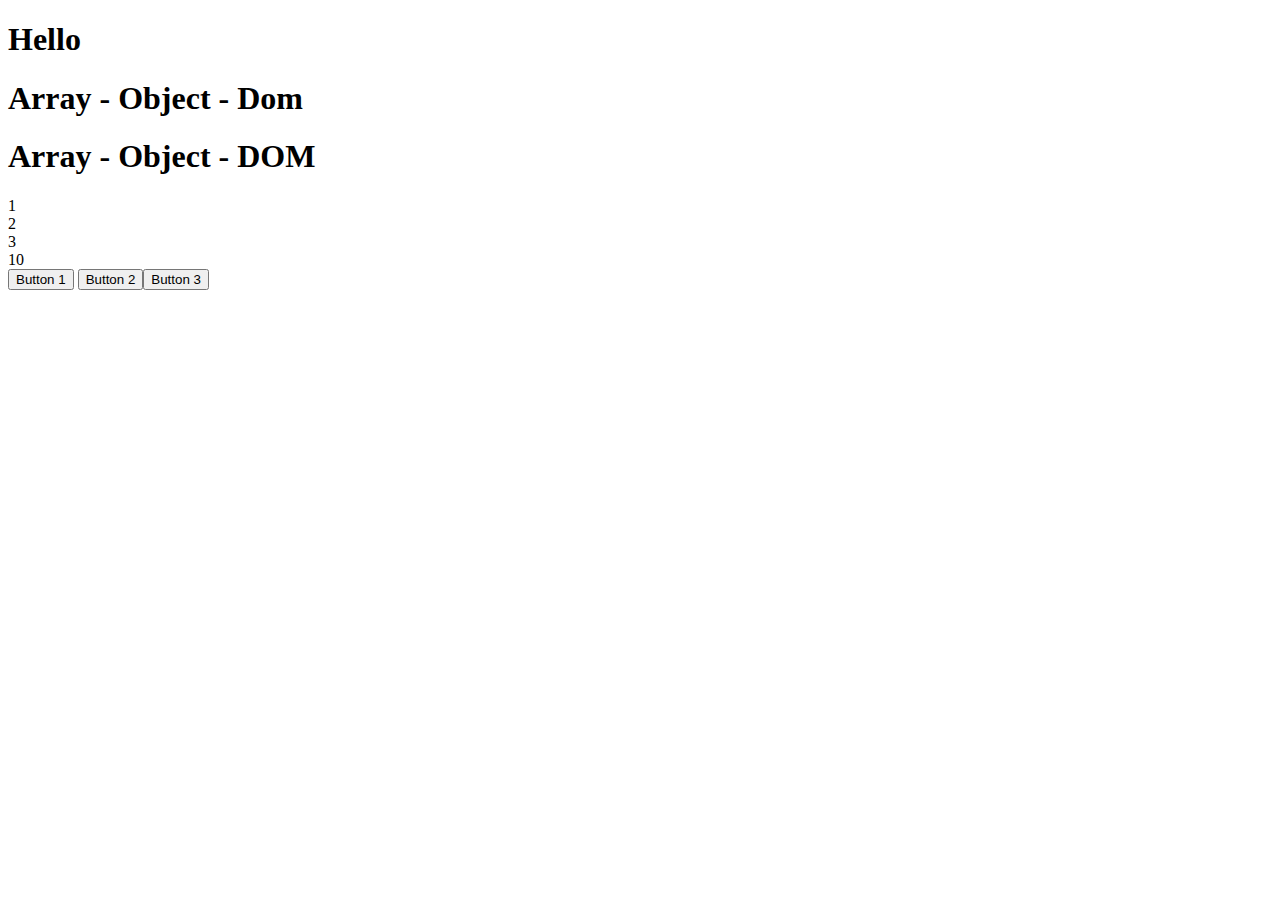
<file: b4/index.html>
<!DOCTYPE html>
<html lang="en">
<head>
    <meta charset="UTF-8">
    <meta name="viewport" content="width=device-width, initial-scale=1.0">
    <title>Array - Object - Dom</title>
</head>
<body>
    <h1> Array - Object - Dom </h1>
    <h1>Array - Object - DOM</h1>
    <div class="myClass">1</div>
    <div class="myClass">2</div>
    <div class="myClass">3</div>
    <div class="myClass">
      <div class="subClass">10</div>
    </div>

    <button id="btn1">Button 1</button>

    <!--add script-->
    <script src=".js/array.js"></script>
    <script src=".js/Object.js"></script>
    <script src=".js/Dom.js"></script>
</body>
</html>
</file>
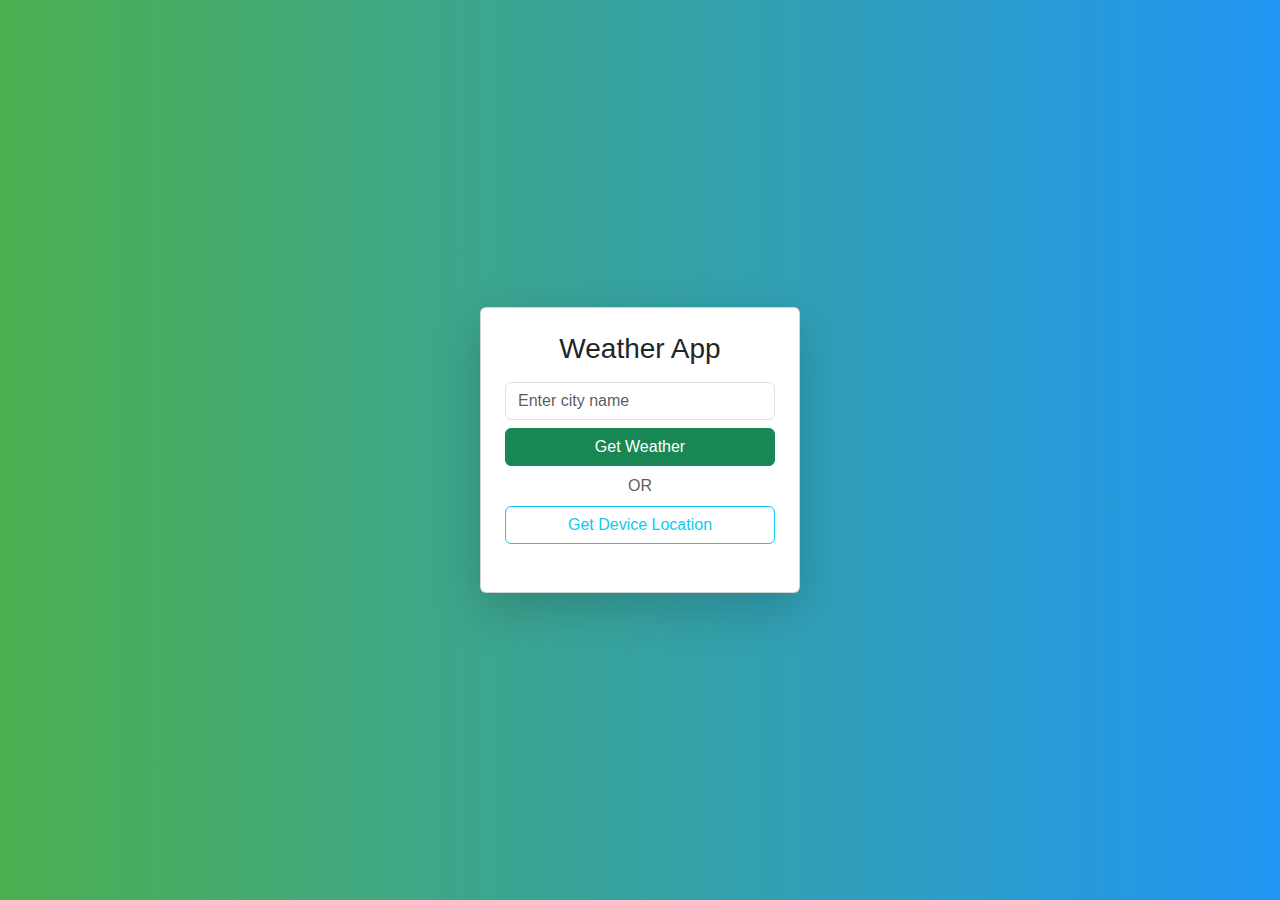
<file: btvn/index.html>
<!DOCTYPE html>
<html lang="en">
  <head>
    <meta charset="UTF-8" />
    <meta name="viewport" content="width=device-width, initial-scale=1.0" />
    <title>Weather</title>
    <link
      rel="stylesheet"
      href="https://cdn.jsdelivr.net/npm/bootstrap@5.3.0/dist/css/bootstrap.min.css"
    />
    <link rel="stylesheet" href="./css/Weather.css" />
  </head>

  <body
    class="bg-primary d-flex justify-content-center align-items-center vh-100"
  >
    <div class="card p-4 text-center shadow-lg" style="width: 320px">
      <h3 class="mb-3">Weather App</h3>

      <input
        id="cityInput"
        type="text"
        class="form-control mb-2"
        placeholder="Enter city name"
      />

      <button id="searchBtn" class="btn btn-success w-100 mb-2">
        Get Weather
      </button>

      <div class="text-muted mb-2">OR</div>

      <button id="locationBtn" class="btn btn-outline-info w-100">
        Get Device Location
      </button>

      <div id="weatherResult" class="mt-4"></div>
    </div>

    <script src="./js/script.js"></script>
  </body>
</html>
</file>
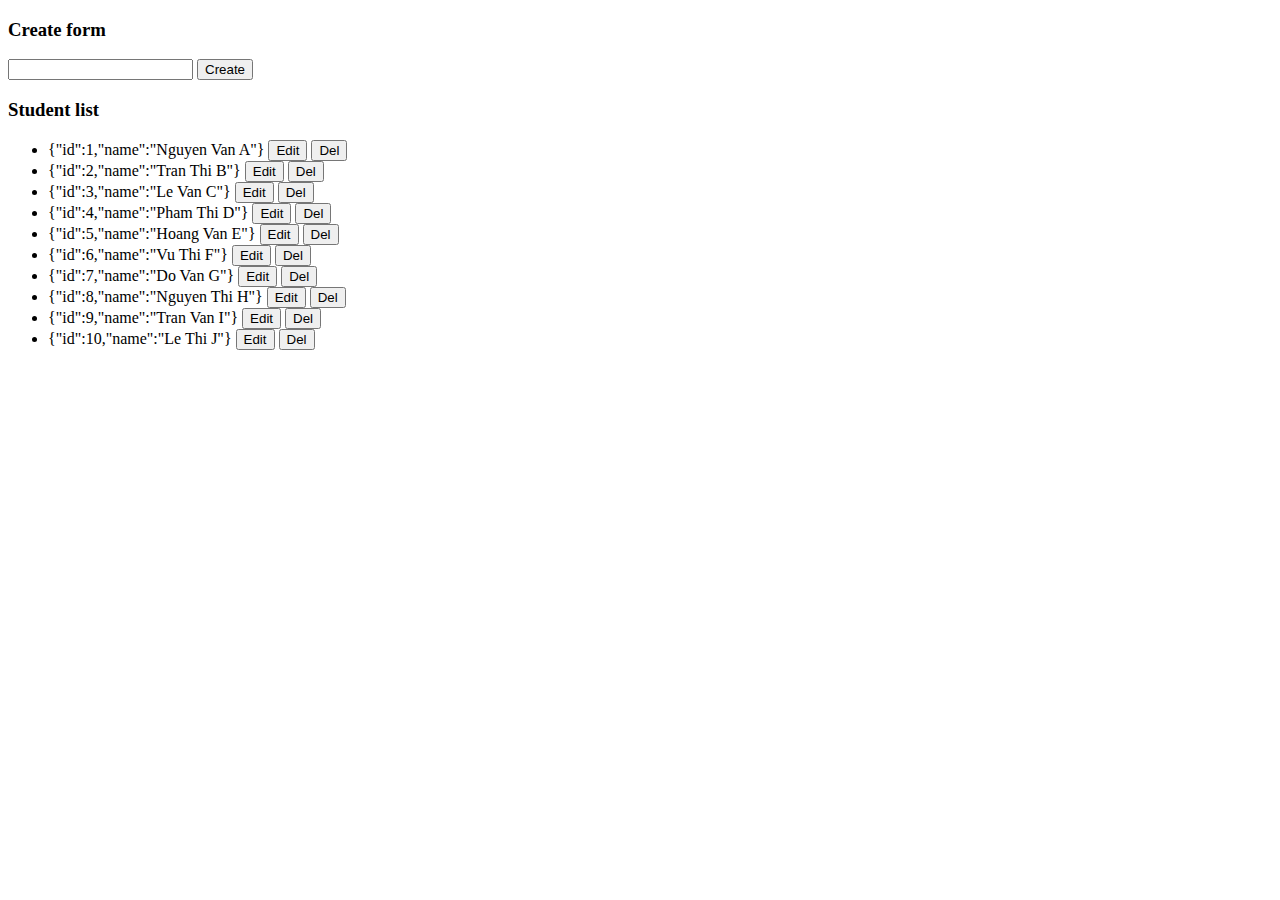
<file: L4/index.html>
<!DOCTYPE html>
<html lang="en">
  <head>
    <meta charset="UTF-8" />
    <meta name="viewport" content="width=device-width, initial-scale=1.0" />
    <title>Student Management</title>
  </head>
  <body>
    <form id="add-student">
      <h3>Create form</h3>
      <input type="text" required id="student-name" />
      <button type="submit">Create</button>
    </form>

    <h3>Student list</h3>
    <ul id="student-list">
      <li data-id="1">
        Student Name <button>Edit</button> <button>Del</button>
      </li>
    </ul>
    <!-- add js -->
     <script src="./js/script.js"></script>
  </body>
</html>
</file>
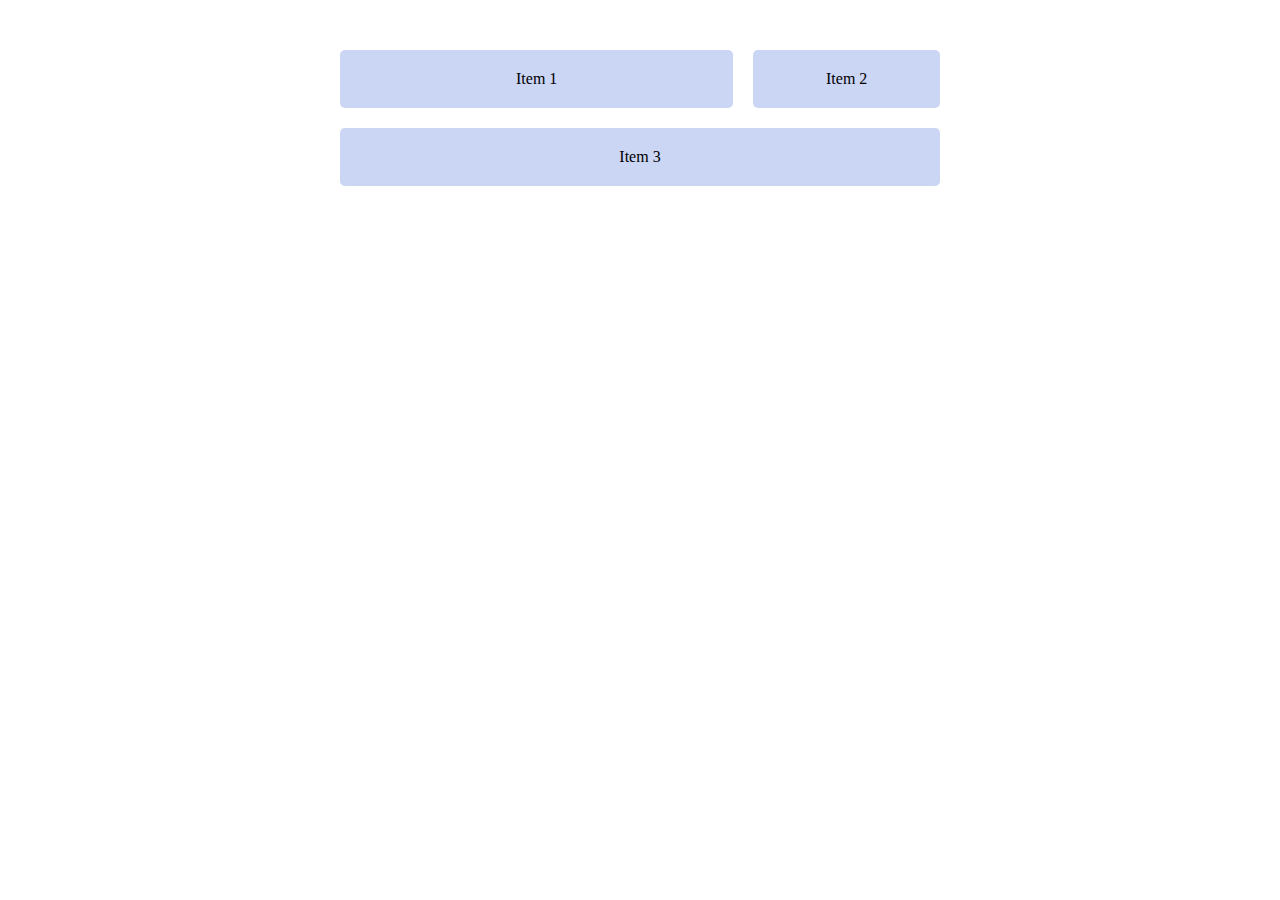
<file: b1/btvn/index.html>
<!DOCTYPE html>
<html lang="vi">
<head>
  <meta charset="UTF-8">
  <title>Grid Layout</title>
  <link rel="stylesheet" href="./css/grid.css">
</head>
<body>
  <div class="grid-container">
    <div class="item item1">Item 1</div>
    <div class="item item2">Item 2</div>
    <div class="item item3">Item 3</div>
  </div>
</body>
</html>
</file>
<file: btvn/css/Weather.css>
body {
    margin: 0;
    font-family: 'Montserrat', sans-serif;
    display: flex;
    justify-content: center;
    align-items: center;
    height: 100vh;
    background: linear-gradient(to right, #4CAF50, #2196F3);
}

.container {
    text-align: center;
}

.weather-card {
    background-color: rgba(255, 255, 255, 0.95);
    border-radius: 20px;
    padding: 20px;
    box-shadow: 0 0 30px rgba(0, 0, 0, 0.1);
    transition: transform 0.3s ease-in-out;
    width: 450px;
}

.weather-card:hover {
    transform: scale(1.05);
}

#city-input {
    padding: 15px;
    margin: 10px 0;
    width: 70%;
    border: 1px solid #ccc;
    border-radius: 5px;
    font-size: 16px;
}

#city-input:focus {
    outline: none;
    border-color: #2196F3;
}

#city-input::placeholder {
    color: #aaa;
}

#city-input-btn {
    padding: 10px;
    background-color: #2196F3;
    color: #fff;
    border: none;
    border-radius: 5px;
    font-size: 16px;
    cursor: pointer;
}

#city-input-btn:hover {
    background-color: #1565C0;
}

#weather-info {
    display: none;
}

#weather-icon {
    width: 100px;
    height: 100px;
}

#temperature {
    font-size: 24px;
    font-weight: bold;
    margin: 8px 0;
}

#description {
    font-size: 18px;
    margin-bottom: 10px;
}

#wind-speed {
    font-size: 16px;
    color: rgb(255, 0, 0);
}

#date {
    font-size: 14px;
    color: rgb(255, 0, 0);
}
</file>
<file: b1/btvn/css/grid.css>
.grid-container {
  display: grid;
  grid-template-columns: repeat(3, 1fr);
  gap: 20px;
  width: 600px;
  margin: 50px auto;
}

.item {
  background-color: #cbd5f4;
  text-align: center;
  padding: 20px 0;
  border-radius: 5px;
}

/* Item 1 chiếm 2 cột đầu tiên */
.item1 {
  grid-column: 1 / span 2;
}

/* Item 2 nằm ở cột thứ 3 */
.item2 {
  grid-column: 3;
}

/* Item 3 trải rộng 3 cột hàng thứ 2 */
.item3 {
  grid-column: 1 / span 3;
}
</file>
